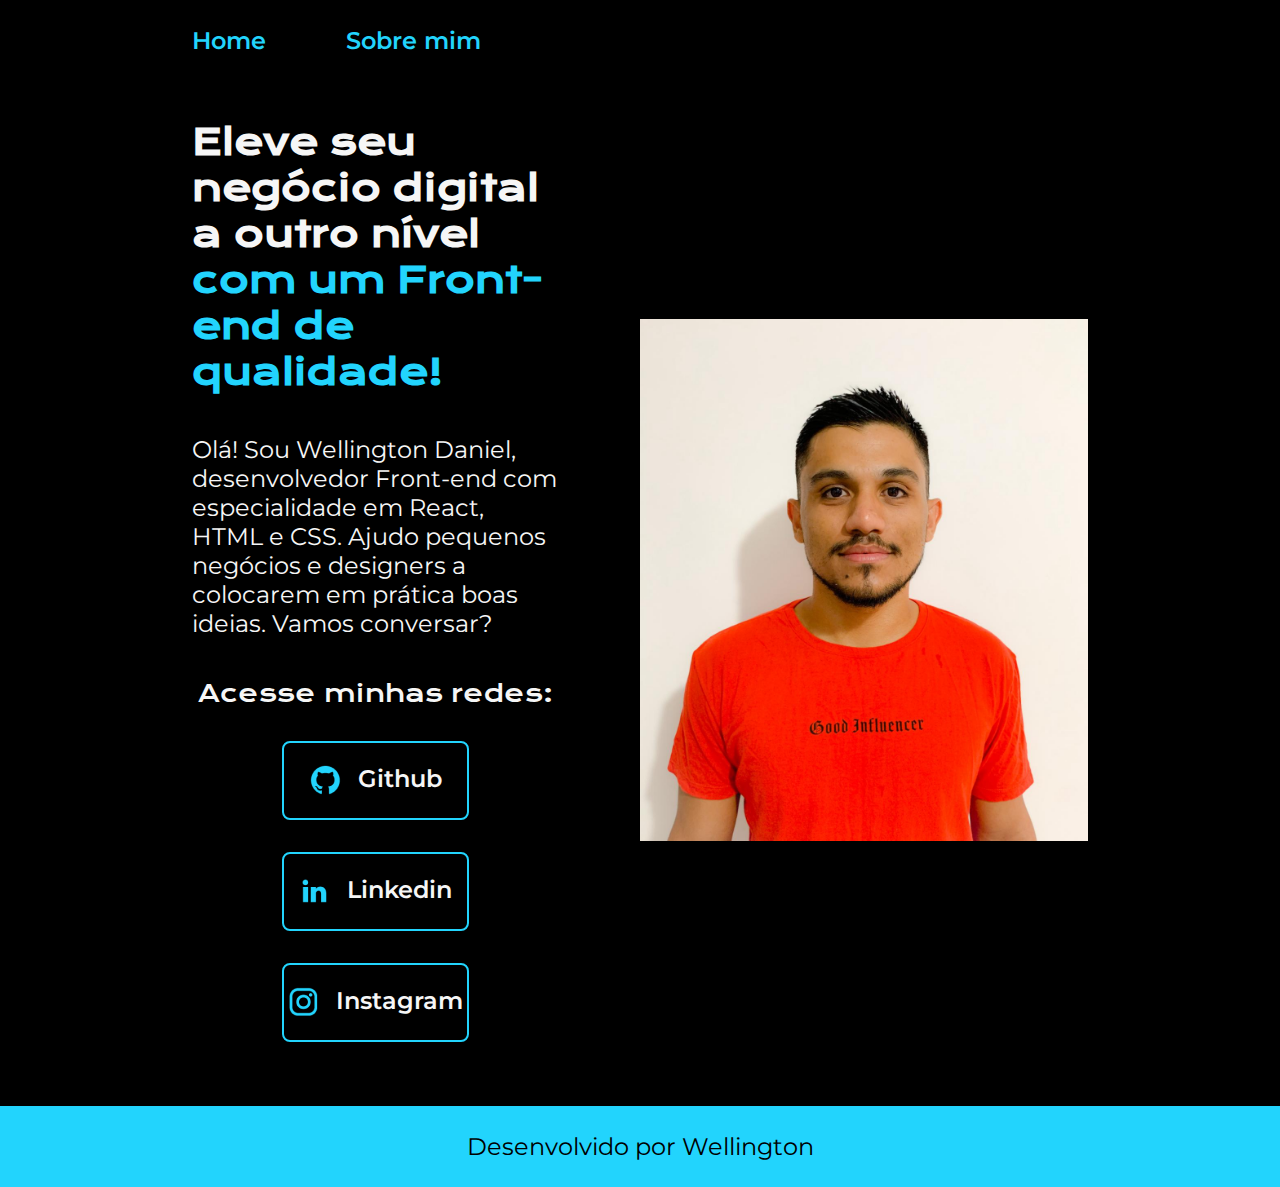
<file: index.html>
<!DOCTYPE html>
<html lang="pt-br">
<head>
    <meta charset="UTF-8">
    <meta name="viewport" content="width=device-width, initial-scale=1.0">
    <title>Portifólio</title>
    <link rel="stylesheet" href="./styles/style.css">
</head>
<body>
    <header class="cabecalho">
        <nav class="cabecalho__menu">
            <a class="cabecalho__menu__link" href="index.html">Home</a>
            <a class="cabecalho__menu__link" href="about.html">Sobre mim</a>
        </nav>
    </header>
    <main class="apresentacao">
        <section class="apresentacao__conteudo">
            <h1 class="apresentacao__conteudo__titulo">Eleve seu negócio digital a outro nível <strong class="titulo-destaque"> com um Front-end de qualidade!</strong></h1>
            <p class="apresentacao__conteudo__texto">Olá! Sou Wellington Daniel, desenvolvedor Front-end com especialidade em React, HTML e CSS. Ajudo pequenos negócios e designers a colocarem em prática boas ideias. Vamos conversar?</p>
            <div class="apresentacao__links">
            <h2 class="apresentacao__links__subtitulo">Acesse minhas redes:</h2>
            <a class="apresentacao__links__navegacao" href="https://github.com//WellDan1">
                <img src="./assets/github.png">
                Github</a>
            <a class="apresentacao__links__navegacao" href="https://www.linkedin.com/in/wellington-daniel-425992293/">
                <img src="./assets/linkedin.png">
                Linkedin</a>
            <a class="apresentacao__links__navegacao" href="https://instagram.com/indiowgt">
                <img src="./assets/instagram.png">
                Instagram</a>
            </div>
        </section>
        <img class="apresentacao__imagem" src="./assets/Imagem.jpg" alt="Foto de Wellington">
    </main>
    <footer>
        <p class="rodape">Desenvolvido por Wellington</p>
    </footer>
</body>
</html>
</file>
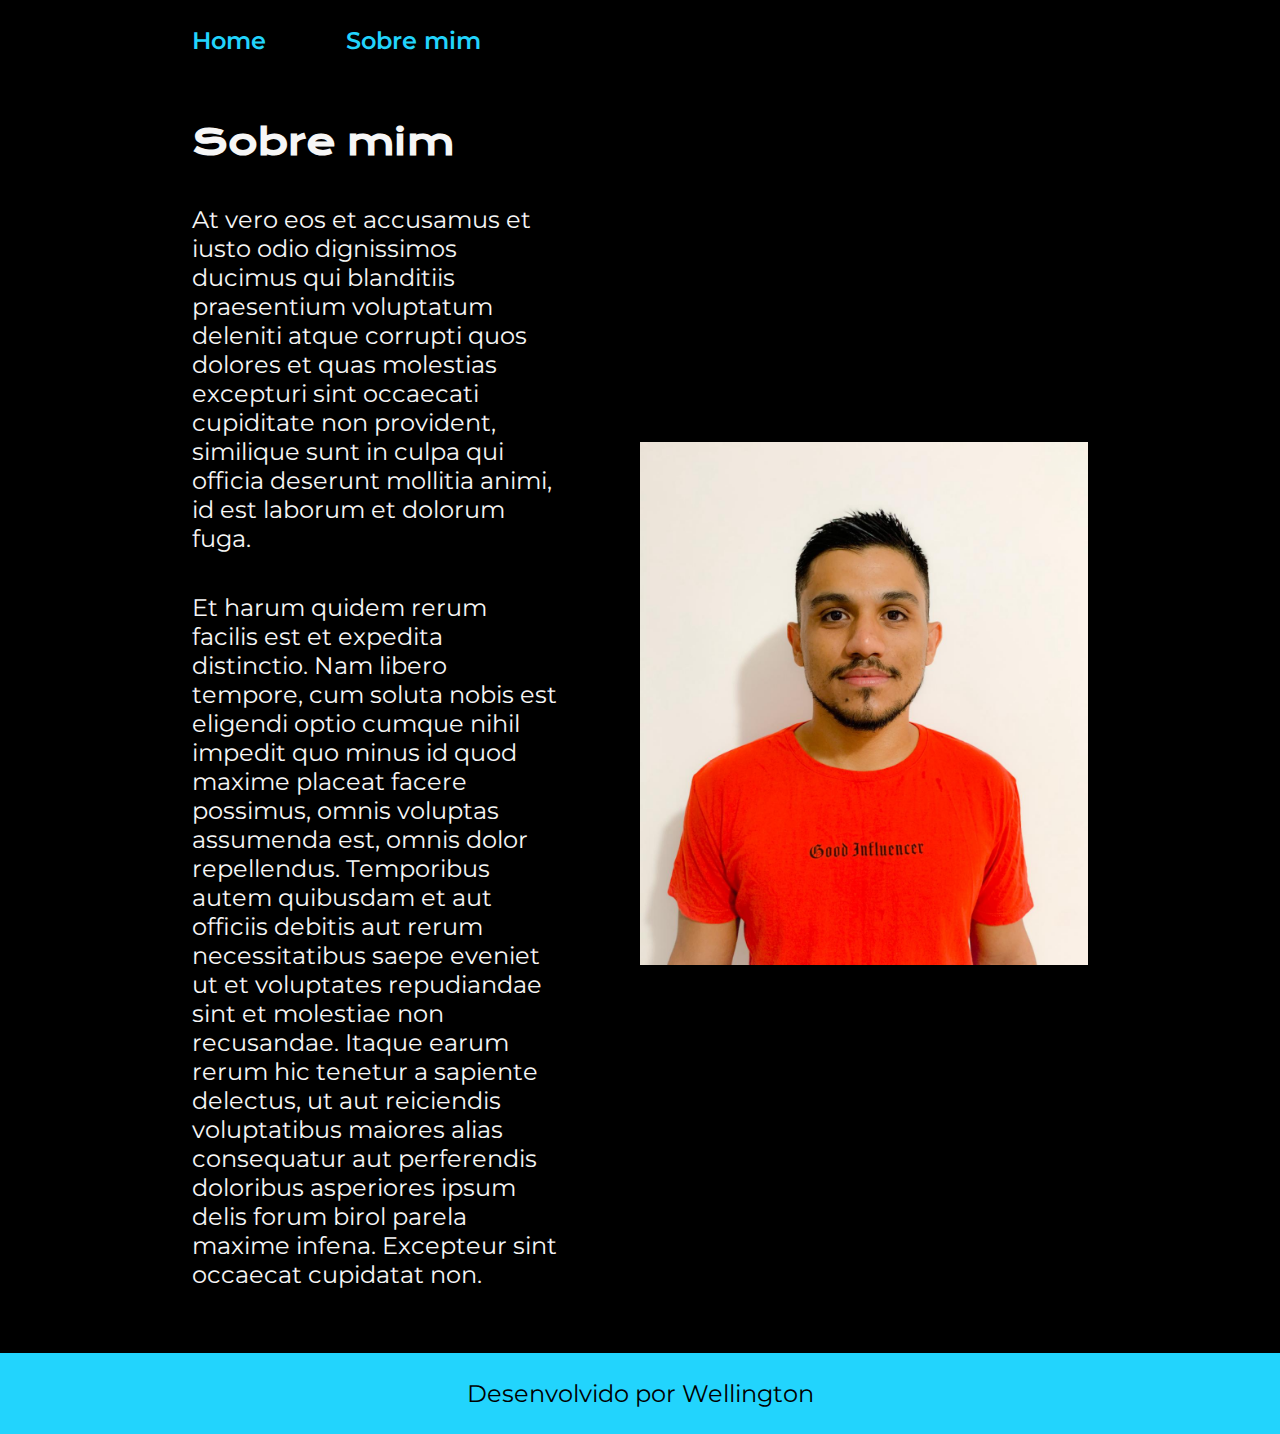
<file: about.html>
<!DOCTYPE html>
<html lang="pt-br">
<head>
    <meta charset="UTF-8">
    <meta name="viewport" content="width=device-width, initial-scale=1.0">
    <title>Sobre mim</title>
    <link rel="stylesheet" href="./styles/style.css">
</head>
<body>
    <header class="cabecalho">
        <nav class="cabecalho__menu">
            <a class="cabecalho__menu__link" href="index.html">Home</a>
            <a class="cabecalho__menu__link" href="about.html">Sobre mim</a>
        </nav>
    </header>

    <main class="apresentacao">
        <section class="apresentacao__conteudo">
            <h1 class="apresentacao__conteudo__titulo">Sobre mim</h1>
            <p class="apresentacao__conteudo__texto">At vero eos et accusamus et iusto odio dignissimos ducimus qui blanditiis praesentium voluptatum deleniti atque corrupti quos dolores et quas molestias excepturi sint occaecati cupiditate non provident, similique sunt in culpa qui officia deserunt mollitia animi, id est laborum et dolorum fuga.</p>
            <p class="apresentacao__conteudo__texto">Et harum quidem rerum facilis est et expedita distinctio. Nam libero tempore, cum soluta nobis est eligendi optio cumque nihil impedit quo minus id quod maxime placeat facere possimus, omnis voluptas assumenda est, omnis dolor repellendus. Temporibus autem quibusdam et aut officiis debitis aut rerum necessitatibus saepe eveniet ut et voluptates repudiandae sint et molestiae non recusandae. Itaque earum rerum hic tenetur a sapiente delectus, ut aut reiciendis voluptatibus maiores alias consequatur aut perferendis doloribus asperiores ipsum delis forum birol parela maxime infena. Excepteur sint occaecat cupidatat non.</p>
        </section>
        <img class="apresentacao__imagem" src="./assets/Imagem.jpg" alt="Foto de Wellington">
    </main>
    
    <footer>
        <p class="rodape">Desenvolvido por Wellington</p>
    </footer>
</body>
</html>
</file>
<file: styles/style.css>
@import url('https://fonts.googleapis.com/css2?family=Krona+One&display=swap');
@import url('https://fonts.googleapis.com/css2?family=Krona+One&family=Montserrat:wght@400;600&display=swap');

:root {
    --cor-primaria: #000000;
    --cor-secundaria: #F6F6F6;
    --cor-terciaria: #22D4FD;
    --cor-hover: #272727;

    --fonte-primaria: 'Krona One', sans-serif;
    --font-secundaria: 'Montserrat', sans-serif;
}

* {
    margin: 0;
    padding: 0;
}

body {
    box-sizing: border-box;
    background-color: var(--cor-primaria);
    color: var(--cor-secundaria);
}

.cabecalho {
    padding: 2% 0 0 15%;
}

.cabecalho__menu{
    display: flex;
    gap: 80px;
}

.cabecalho__menu__link{
    font-family: var(--font-secundaria);
    font-size: 1.5rem;
    font-weight: 600;
    color:var(--cor-terciaria);
    text-decoration: none;
}

.titulo-destaque {
    color: var(--cor-terciaria)
}

.apresentacao{
    padding: 5% 15%;
    display: flex;
    align-items: center;
    justify-content: space-between;
    gap: 82px;
}

.apresentacao__conteudo{
    width: 50%;
    display: flex;
    flex-direction: column;
    gap: 40px;
}

.apresentacao__conteudo__titulo{
    font-size: 2.25rem;
    font-family: var(--fonte-primaria);
}

.apresentacao__conteudo__texto{
    font-size: 1.5rem;
    font-family: var(--font-secundaria);
}

.apresentacao__links__subtitulo {
    font-family: var(--fonte-primaria);
    font-weight: 400;
    font-size: 1.5rem;
    }

.apresentacao__links{
    display: flex;
    flex-direction: column;
    justify-content: space-between;
    align-items: center;
    gap: 32px;
}

.apresentacao__links__navegacao {
    display: flex;
    justify-content: center;
    gap: 16px;
    border: 2px solid var(--cor-terciaria);
    width: 50%;
    text-align: center;
    border-radius: 8px;
    font-size: 1.5rem;
    font-weight: 600;
    padding: 21.5px 0;
    text-decoration: none;
    color: var(--cor-secundaria);
    font-family: var(--font-secundaria);
}

.apresentacao__links__link:hover {
    background-color: var(--cor-hover);
}

.apresentacao__imagem {
        width: 50%;
}

.rodape {
    padding: 26px;
    color: var(--cor-primaria);
    background-color: var(--cor-terciaria);
    text-align: center;
    font-family: var(--font-secundaria);
    font-size: 1.5rem;
    font-weight: 400;
}

@media (max-width: 1200px) {
    .cabecalho {
        padding: 10%;
    }

    .cabecalho__menu {
        justify-content: center;
    }

    .apresentacao{
        flex-direction: column-reverse;
        padding: 5%         ;
    }

    .apresentacao__conteudo {
        width: auto;
    }
}
</file>
